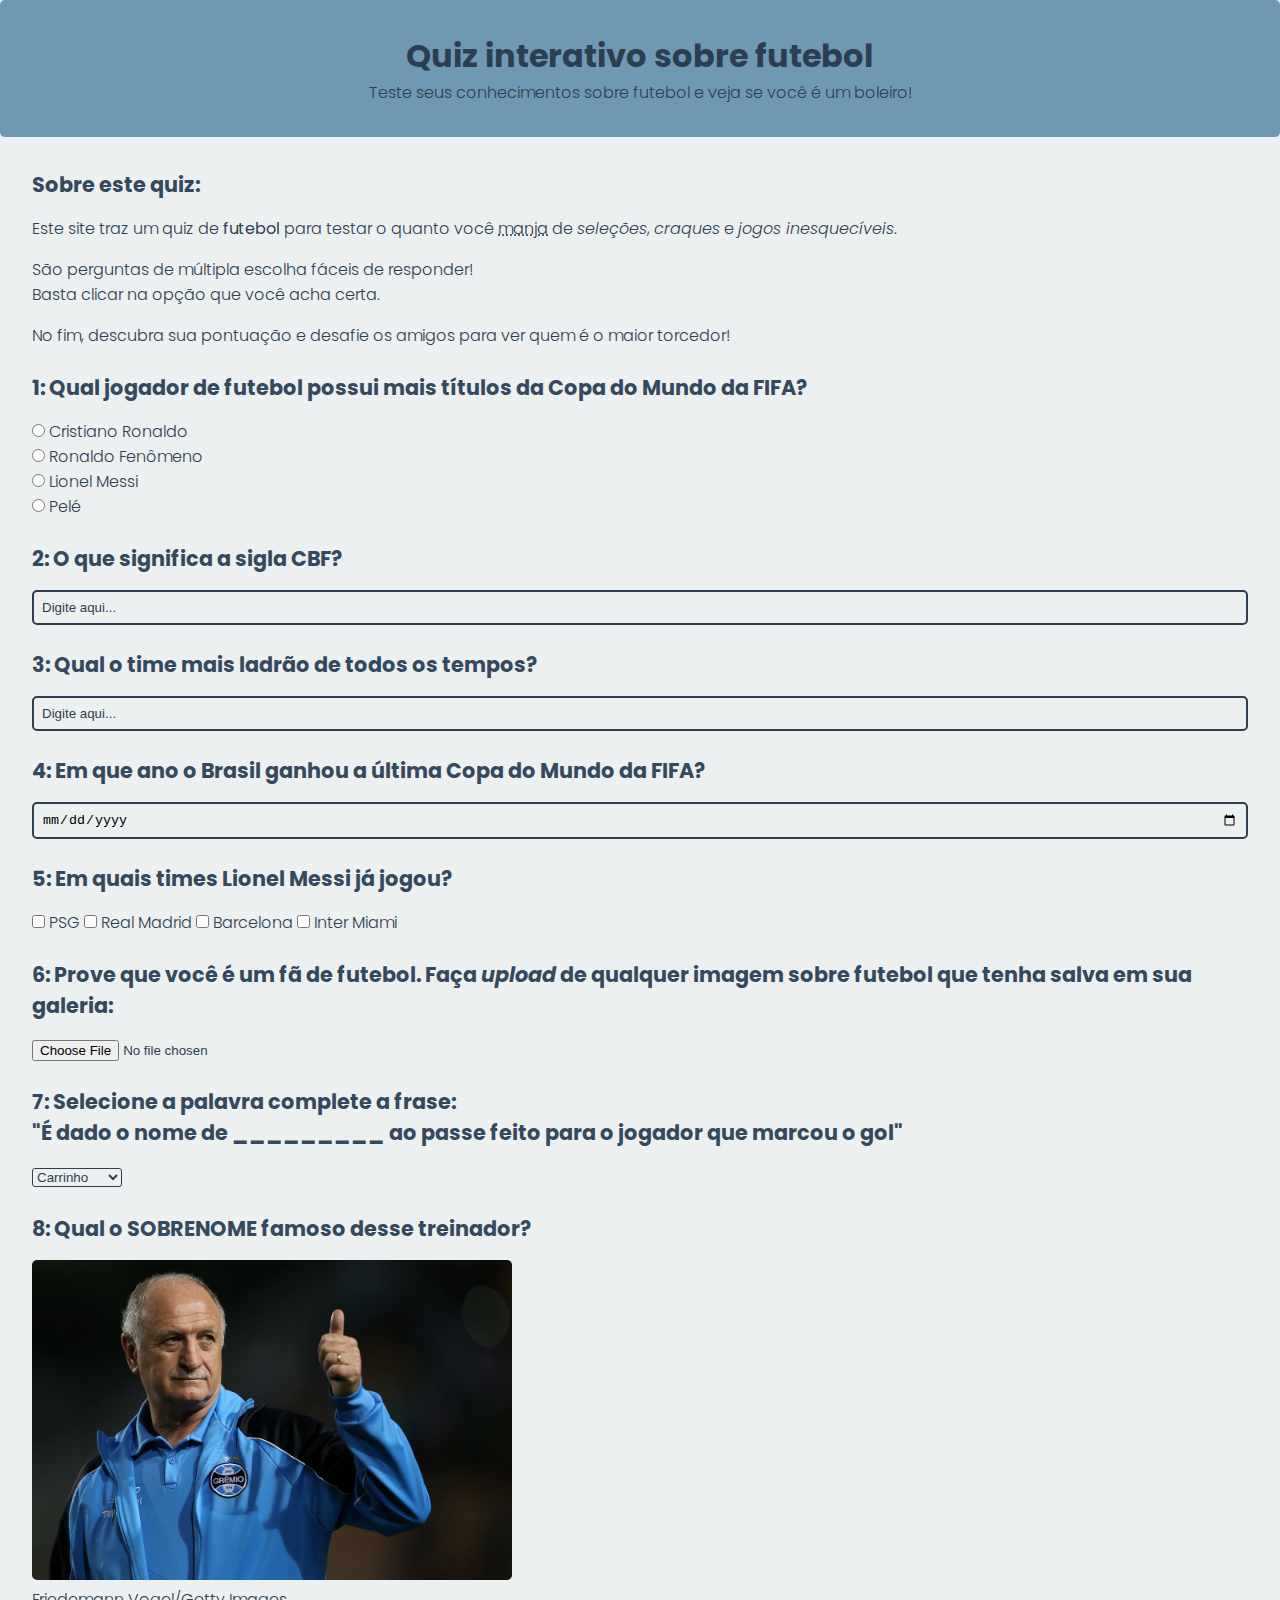
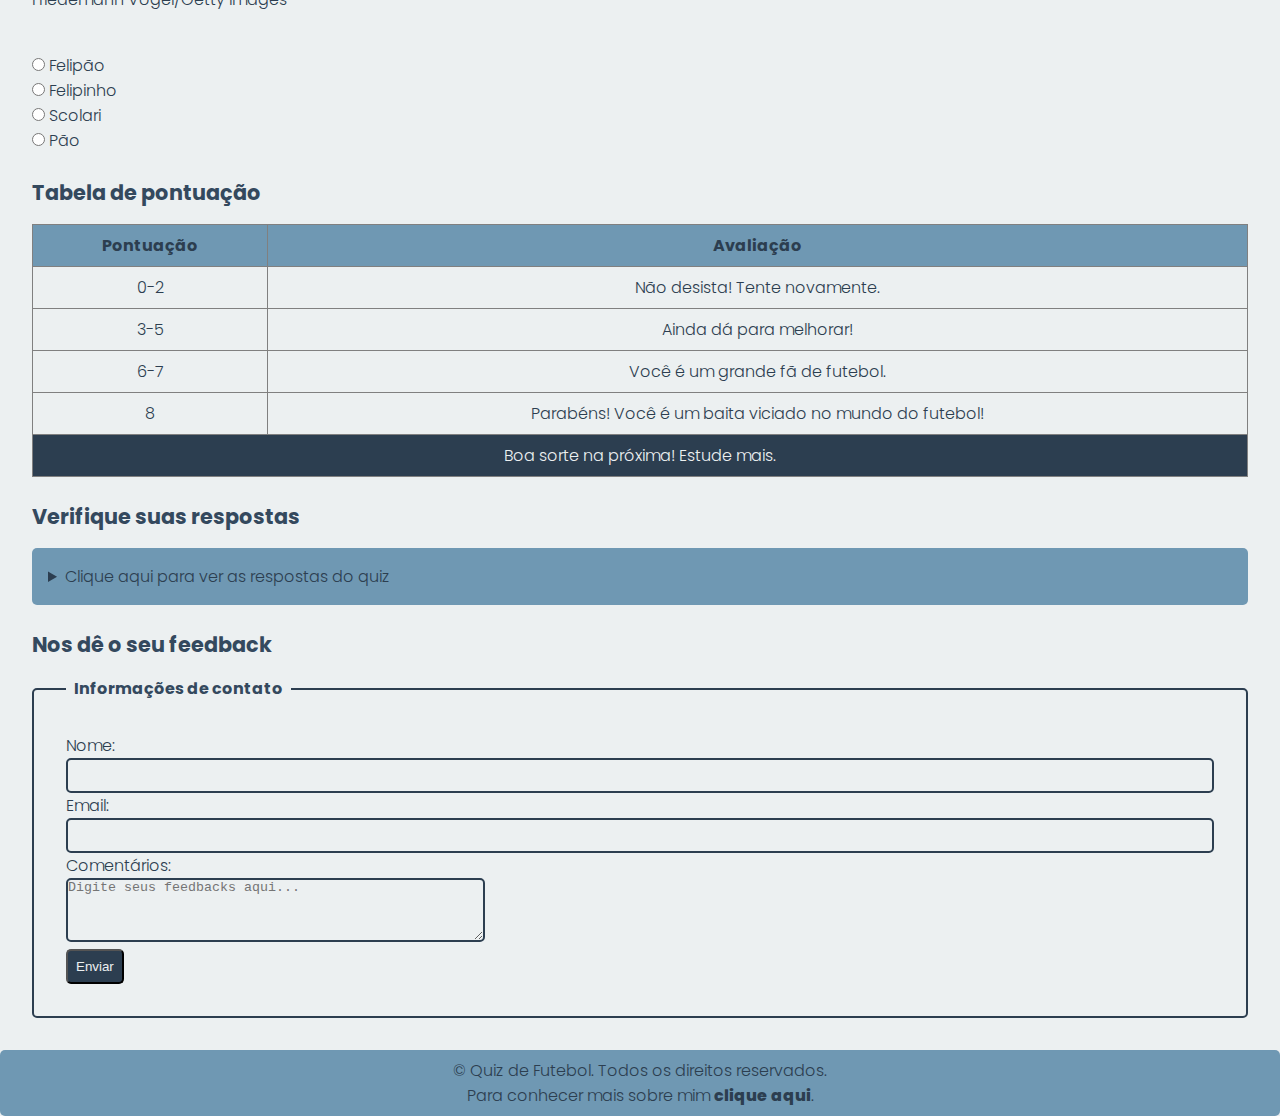
<file: index.html>
<!DOCTYPE html>
<html lang="pt-br">
<head>
    <meta charset="UTF-8">
    <meta name="description" content="Um quiz interativo para testar seus conhecimentos">
    <link rel="stylesheet" href="style.css">
    <title>Quiz de futebol</title>
</head>
<body>
    <header>
        <h1>Quiz interativo sobre futebol</h1>
        <p>Teste seus conhecimentos sobre futebol e veja se você é um boleiro!</p>
    </header>
    <main>
        <!-- introducao -->
        <section>
            <h2>Sobre este quiz:</h2>
            <p>Este site traz um quiz de <strong>futebol</strong> para testar o quanto você <abbr title="conhece">manja</abbr> de <em>seleções</em>, <em>craques</em> e <em>jogos inesquecíveis</em>.</p>
            <p>São perguntas de múltipla escolha fáceis de responder! <br>Basta clicar na opção que você acha certa.</p>
            <p>No fim, descubra sua pontuação e desafie os amigos para ver quem é o maior torcedor!</p>
        </section>
        <!-- Pergunta 1: Múltipla escolha. -->
        <section>
            <h2>1: Qual jogador de futebol possui mais títulos da Copa do Mundo da FIFA?</h2>
            <form>
                <input type="radio" value="Cristiano Ronaldo" id="p1a" name="pergunta1">
                <label for="p1a">Cristiano Ronaldo</label><br>
                <input type="radio" value="Ronaldo Fenômeno" id="p1b" name="pergunta1">
                <label for="p1b">Ronaldo Fenômeno</label><br>
                <input type="radio" value="Lionel Messi" id="p1c" name="pergunta1">
                <label for="p1c">Lionel Messi</label><br>
                <input type="radio" value="Pelé" id="p1d" name="pergunta1">
                <label for="p1d">Pelé</label><br>
            </form>
        </section>
        <!-- Pergunta 2: texto -->
        <section>
            <h2>2: O que significa a sigla CBF?</h2>
            <form>
                <input type="text" id="p2" name="pergunta2" placeholder="Digite aqui...">
            </form>
        </section>
        <!-- Pergunta 3: senha -->
        <section>
            <h2>3: Qual o time mais ladrão de todos os tempos?</h2>
            <form>
                <input type="password" id="p3" name="pergunta3" placeholder="Digite aqui...">
            </form>
        </section>
        <!-- Pergunta 4: data -->
        <section>
            <h2>4: Em que ano o Brasil ganhou a última Copa do Mundo da FIFA?</h2>
            <form>    
                <input type="date" id="p4" name="pergunta4">
            </form>
        </section>
        <!-- Pergunta 5: seleção múltipla -->
        <section>
            <h2>5: Em quais times Lionel Messi já jogou?</h2>
            <form>
                <input type="checkbox" id="p5a" name="pergunta5" value="PSG">
                <label for="p5a">PSG</label>
                <input type="checkbox" id="p5b" name="pergunta5" value="Real Madrid">
                <label for="p5b">Real Madrid</label>
                <input type="checkbox" id="p5c" name="pergunta5" value="Barcelona">
                <label for="p5c">Barcelona</label>
                <input type="checkbox" id="p5d" name="pergunta5" value="Inter Miami">
                <label for="p5d">Inter Miami</label>
            </form>
        </section>
        <!-- Pergunta 6: upload-->
        <section>
            <h2>6: Prove que você é um fã de futebol. Faça <em>upload</em> de qualquer imagem sobre futebol que tenha salva em sua galeria:</h2>
            <form>
                <input type="file" id="p6" name="pergunta6">
            </form>
        </section>
        <!-- Pergunta 7: menu suspenso -->
        <section>
            <h2>7:  Selecione a palavra complete a frase:<br>"É dado o nome de _________ ao passe feito para o jogador que marcou o gol"
            </h2>
            <form>
                <select name="pergunta7" id="p7">
                    <option value="Carrinho">Carrinho</option>
                    <option value="Assistencia">Assistência</option>
                    <option value="Golaco">Golaço</option>
                    <option value="Tabela">Tabela</option>
                </select>
            </form>
        </section>
        <!-- Pergunta 8: imagem -->
        <section>
            <h2>8: Qual o SOBRENOME famoso desse treinador?</h2>
            <figure>
                <img src="assets/Felipao-2.jpg" alt="Imagem do treinador Felipão">
                <figcaption>Friedemann Vogel/Getty Images</figcaption> <br>
            </figure>
            <form>
                <input type="radio" value="Felipao" id="p8a" name="pergunta8">
                <label for="p8a">Felipão</label><br>
                <input type="radio" value="Felipinho" id="p8b" name="pergunta8">
                <label for="p8b">Felipinho</label><br>
                <input type="radio" value="Scolari" id="p8c" name="pergunta8">
                <label for="p8c">Scolari</label><br>
                <input type="radio" value="Pao" id="p8d" name="pergunta8">
                <label for="p8d">Pão</label><br>
            </form>
        </section>
        <!-- Tabela de pontuação -->
        <section>
            <h2>Tabela de pontuação</h2>
            <table border="1">
                <thead>
                    <tr>
                        <th>Pontuação</th>
                        <th>Avaliação</th>
                    </tr>
                </thead>
                <tbody>
                    <tr>
                        <td>0-2</td>
                        <td>Não desista! Tente novamente.</td>
                    </tr>
                    <tr>
                        <td>3-5</td>
                        <td>Ainda dá para melhorar!</td>
                    </tr>
                    <tr>
                        <td>6-7</td>
                        <td>Você é um grande fã de futebol.</td>
                    </tr>
                    <tr>
                        <td>8</td>
                        <td>Parabéns! Você é um baita viciado no mundo do futebol!</td>
                    </tr>
                </tbody>
                <tfoot>
                    <tr>
                        <td colspan="2">Boa sorte na próxima! Estude mais.</td>
                    </tr>
                </tfoot>
            </table>
        </section>
         <!-- Lista de respostas -->
        <section>
            <h2>Verifique suas respostas</h2>
            <details>
                <summary>Clique aqui para ver as respostas do quiz</summary>
                <ol>
                    <li>Pelé</li>
                    <li>Confederação Brasileira de Futebol</li>
                    <li>Corinthians</li>
                    <li>2002</li>
                    <li>PSG, Barcelona e Inter Miami</li>
                    <li>Deve ter extensão .png</li>
                    <li>Assistência</li>
                    <li>Scolari</li>
                </ol>
            </details>
        </section>
          <!-- Formulário de feedback -->
        <section>
            <h2>Nos dê o seu feedback</h2>
            <form>
                <fieldset>
                    <legend>Informações de contato</legend>
                    <label for="nome">Nome:</label>
                    <input type="text" id="nome" name="nome"><br>   
                    <label for="email">Email:</label>
                    <input type="email" id="email" name="email"><br>
                    <label for="comentarios">Comentários:</label><br>
                    <textarea name="comentarios" id="comentarios" rows="4" cols="50" placeholder="Digite seus feedbacks aqui..."></textarea><br>
                    <button onclick="alert('Feedback enviado')">Enviar</button>
                </fieldset>
            </form>
        </section>
    </main>
    <footer>
        <p class="paragrafo-footer">&copy Quiz de Futebol. Todos os direitos reservados.</p>
        <p class="paragrafo-footer">Para conhecer mais sobre mim <a target="_blank" href="sobremim.html">clique aqui</a>.</p>
    </footer>
</body>
</html>
</file>
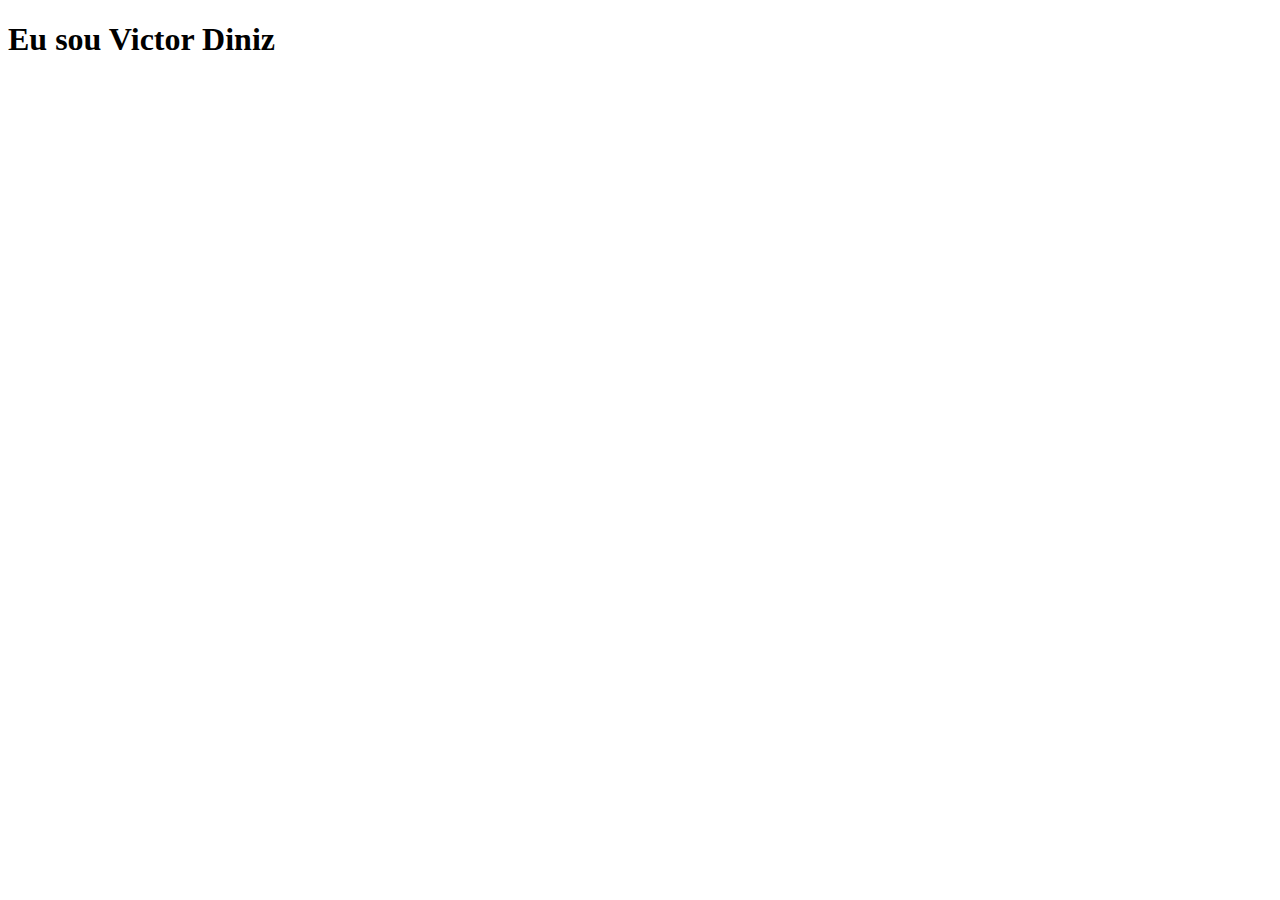
<file: sobremim.html>
<!DOCTYPE html>
<html lang="en">
<head>
    <meta charset="UTF-8">
    <meta name="viewport" content="width=device-width, initial-scale=1.0">
    <title>Sobre mim</title>
</head>
<body>
    <h1>Eu sou Victor Diniz</h1>
</body>
</html>
</file>
<file: style.css>
@import url('https://fonts.googleapis.com/css2?family=Poppins:ital,wght@0,100;0,200;0,300;0,400;0,500;0,600;0,700;0,800;0,900;1,100;1,200;1,300;1,400;1,500;1,600;1,700;1,800;1,900&display=swap');

* {
    margin: 0;
    padding: 0;
    box-sizing: border-box;
}

body {
    background-color: #ECF0F1;
    color: #2C3E50;
    font-family: "Poppins", sans-serif;
    font-weight: 300;
}

header {
    padding: 2rem;
    background-color: #6f98b3;
    text-align: center;
    border-radius: 5px;
}

main {
    padding: 2rem;
    display: flex;
    flex-direction: column;
    gap: 1.5rem;
}

section {
    display: flex;
    flex-direction: column;
    gap: 1rem;
}

h2 {
    color: #34495E;
    font-size: 1.3rem;
}

input[type="radio"], input[type="checkbox"] {
    accent-color: #2C3E50;
    cursor: pointer;
}

input[type="text"], input[type="password"], input[type="date"], input[type="email"] {
    width: 100%;
    padding: 0.5rem;
    border: 2px solid #2C3E50;
    outline: none;
    border-radius: 5px;
    background-color: transparent;
}

input::placeholder {
    color: #2C3E50;
}

select {
    cursor: pointer;
    background-color: transparent;
    border-radius: 3px;
    color: #2C3E50;
    border: 1px solid #2C3E50;
    outline: none;
}

img {
    width: 30rem;
    border-radius: 5px;
}

table {
    width: 100%;
    border-collapse: collapse;
}

th {
    background-color: #6f98b3;
    padding: 0.5rem;
}

td {
    padding: 0.5rem;
    text-align: center;
}

tfoot td {
    background-color: #2C3E50;
    color: #ECF0F1;
}

details {
    background-color: #6f98b3;
    border-radius: 5px;
    padding: 1rem;
}

summary {
    cursor: pointer;
}

fieldset {
    border: 2px solid #2C3E50;
    border-radius: 5px;
    padding: 2rem;
}

legend {
    color: #34495E;
    font-weight: 700;
    padding: 0 0.5rem;
}

textarea {
    border-radius: 5px;
    outline: none;
    border: 2px solid #2C3E50;
    background-color: transparent;
}

button {
    background-color: #2C3E50;
    color: #ECF0F1;
    padding: 0.5rem;
    border-radius: 5px;
    cursor: pointer;
}

footer {
    background-color: #6f98b3;
    padding: 0.5rem;
    text-align: center;
    border-radius: 5px;

}

footer a {
    text-decoration: none;
    color: #2C3E50;
    font-weight: 800;
}
</file>
